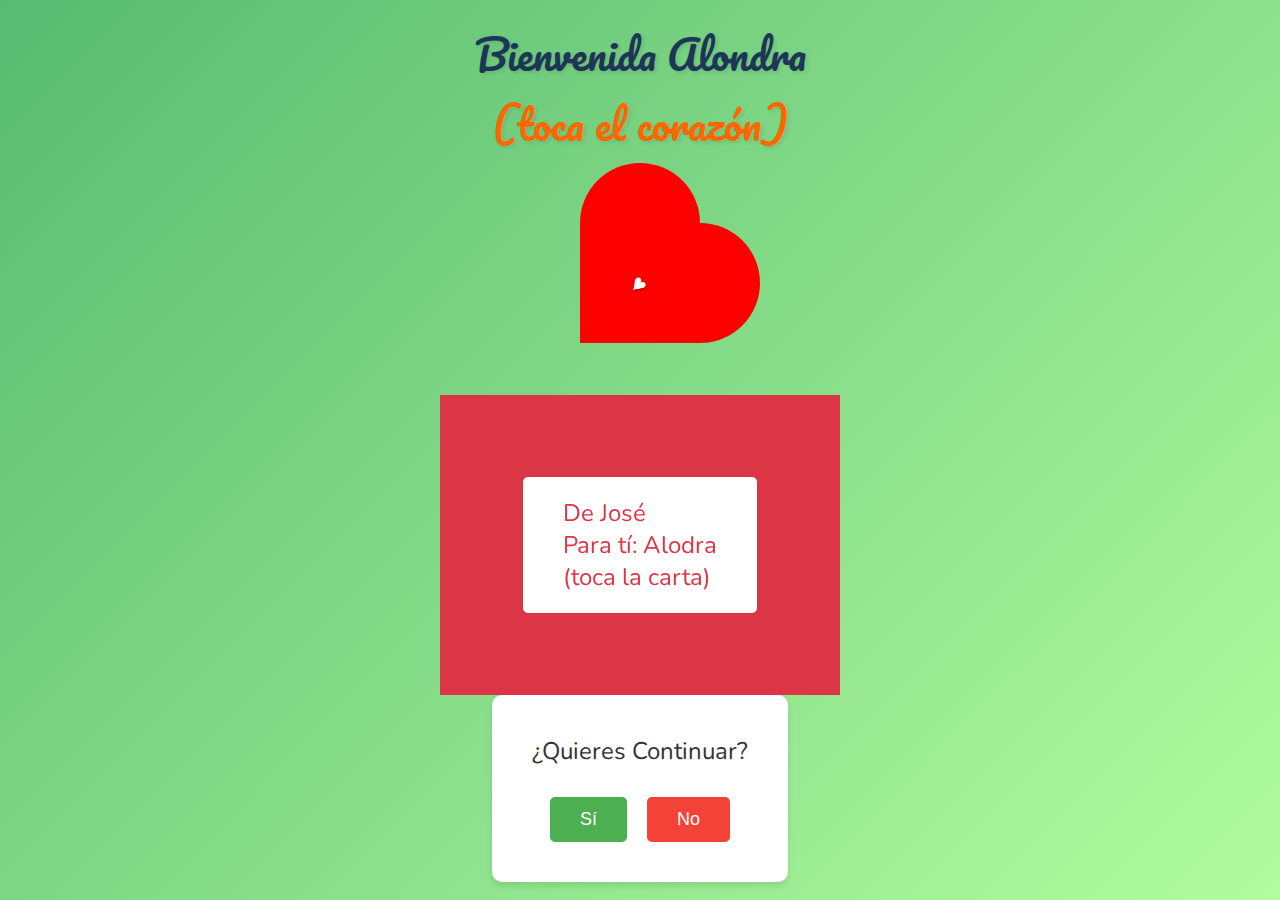
<file: index.html>
<!DOCTYPE html>
<html lang="es">
<head>
    <meta charset="UTF-8">
    <meta name="viewport" content="width=device-width, initial-scale=1.0">
    <title>Bienvenida Jimena</title>
    <link href="https://fonts.googleapis.com/css2?family=Pacifico&family=Nunito:wght@600&display=swap" rel="stylesheet">
    <style>
        body {
            margin: 0;
            padding: 0;
            font-family: 'Nunito', sans-serif;
            overflow: auto;
            background: linear-gradient(135deg, #58bb71 0%, #b2fc9f 100%);
            display: flex;
            flex-direction: column;
            justify-content: center;
            align-items: center;
            min-height: 100vh;
        }
        .title {
            font-family: 'Pacifico', cursive;
            font-size: 2.5rem;
            color: #1d3557;
            margin-bottom: 20px;
            text-align: center;
            text-shadow: 2px 2px 4px rgba(0,0,0,0.1);
        }
        .card {
            position: relative;
            width: 120px;
            height: 120px;
            cursor: pointer;
            transform-style: preserve-3d;
            animation: dealCards 1s ease-out backwards;
        }
        .card-inner {
            position: relative;
            width: 100%;
            height: 100%;
            transform-style: preserve-3d;
            transition: transform 0.6s;
            transform: rotateY(180deg);
        }
        .card.flipped .card-inner {
            transform: rotateY(0deg);
        }
        .card-front, .card-back {
            position: absolute;
            width: 100%;
            height: 100%;
            backface-visibility: hidden;
            transform: rotate(-45deg);
            background-color: red;
            display: flex;
            justify-content: center;
            align-items: center;
        }
        .card-front:before, .card-front:after,
        .card-back:before, .card-back:after {
            content: "";
            position: absolute;
            border-radius: 50%;
            background-color: red;
            width: 120px;
            height: 120px;
        }
        .card-front:before, .card-back:before {
            top: -60px;
            left: 0;
        }
        .card-front:after, .card-back:after {
            top: 0;
            left: 60px;
        }
        .card-front {
            background-color: red;
        }
        .card-back {
            background-color: red;
            transform: rotateY(180deg);
        }
        .card-text {
            transform: rotate(45deg);
            font-size: 24px;
            font-weight: bold;
            color: white;
            font-family: 'Pacifico', cursive;
            z-index: 2;
            text-shadow: 2px 2px 4px rgba(0,0,0,0.2);
        }
        @keyframes dealCards {
            0% {
                opacity: 0;
                transform: translateY(-100vh) rotate(-540deg);
            }
            100% {
                opacity: 1;
                transform: translateY(0) rotate(0);
            }
        }

        /* Love Letter Styles */
        .love-letter-container {
            margin-top: 30px;
            perspective: 1500px;
            width: 400px;
            height: 300px;
            cursor: pointer;
        }

        .envelope {
            width: 100%;
            height: 100%;
            position: relative;
            transform-style: preserve-3d;
            transition: transform 1s ease;
        }

        .envelope.flipped {
            transform: rotateY(180deg);
        }

        .front, .back {
            position: absolute;
            width: 100%;
            height: 100%;
            backface-visibility: hidden;
        }

        .front {
            background: #dc3545;
            display: flex;
            justify-content: center;
            align-items: center;
            transform-style: preserve-3d;
        }

        .back {
            background: #dc3545;
            transform: rotateY(180deg);
            transform-style: preserve-3d;
        }

        .name-card {
            background: white;
            padding: 20px 40px;
            border-radius: 5px;
            font-size: 24px;
            color: #dc3545;
        }

        .flap {
            position: absolute;
            top: 0;
            left: 0;
            width: 100%;
            height: 100%;
            background: #c82333;
            transform-origin: top;
            transition: transform 0.6s ease;
            clip-path: polygon(0 0, 50% 50%, 100% 0);
            z-index: 1;
        }

        .envelope.open .flap {
            transform: rotateX(180deg);
            z-index: -1;
        }

        .paper {
            position: absolute;
            top: 5px;
            left: 50%;
            width: 350px;
            height: 250px;
            background: white;
            transform: translateX(-50%) translateY(0);
            transition: all 0.6s ease;
            opacity: 0;
            padding: 30px;
            box-sizing: border-box;
            display: flex;
            flex-direction: column;
            align-items: center;
            z-index: 0;
            pointer-events: none;
        }

        .envelope.open .paper {
            transform: translateX(-50%) translateY(-180px);
            opacity: 1;
            pointer-events: auto;
            transition-delay: 0.6s;
        }

        .heart-icon {
            width: 70px;
            height: 70px;
            fill: #dc3545;
            margin-bottom: 30px;
        }

        .message {
            text-align: center;
            color: #dc3545;
            font-size: 24px;
            line-height: 1.5;
            margin-bottom: 30px;
        }

        .flowers {
            width: 80px;
            height: 80px;
            margin-top: auto;
        }

        .sunflower {
            width: 100%;
            height: 100%;
        }
        .container {
            background-color: white;
            padding: 40px;
            border-radius: 10px;
            box-shadow: 0 4px 6px rgba(0,0,0,0.1);
        }
        .question {
            font-size: 24px;
            margin-bottom: 30px;
            color: #333;
        }
        .buttons {
            display: flex;
            justify-content: center;
            gap: 20px;
        }
        .btn {
            padding: 12px 30px;
            font-size: 18px;
            border: none;
            border-radius: 5px;
            cursor: pointer;
            transition: transform 0.2s;
        }
        .btn-yes {
            background-color: #4CAF50;
            color: white;
        }
        .btn-no {
            background-color: #f44336;
            color: white;
        }
        .btn:hover {
            transform: scale(1.05);
        }

        /* Media Queries para hacer la página responsiva */
        @media screen and (max-width: 480px) {
            .love-letter-container {
                width: 90%;
                height: 250px;
            }

            .paper {
                width: 90%;
                height: auto;
                padding: 15px;
            }

            .name-card {
                padding: 15px 20px;
                font-size: 20px;
            }

            .message {
                font-size: 18px;
            }

            .container {
                width: 90%;
                padding: 20px;
            }

            .buttons {
                flex-direction: column;
                gap: 10px;
            }

            .btn {
                width: 100%;
            }

            .title {
                font-size: 2rem;
                padding: 0 10px;
            }
        }

        @media screen and (max-width: 360px) {
            .card {
                width: 100px;
                height: 100px;
            }

            .card-front:before, .card-front:after,
            .card-back:before, .card-back:after {
                width: 100px;
                height: 100px;
            }

            .card-front:before, .card-back:before {
                top: -50px;
            }

            .card-front:after, .card-back:after {
                left: 50px;
            }

            .card-text {
                font-size: 20px;
            }

            .title {
                font-size: 1.8rem;
            }

            .heart-icon {
                width: 50px;
                height: 50px;
            }

            .question {
                font-size: 20px;
            }

            .btn {
                padding: 10px 20px;
                font-size: 16px;
            }
        }
    </style>
</head>
<body>
    <div class="title">Bienvenida Alondra<br> 
        <span style="color: rgb(255, 102, 0);">(toca el corazón)</span>
      </div>
    <div class="card" onclick="this.classList.toggle('flipped')"><br><br>
        <div class="card-inner">
            <div class="card-front">
                <span class="card-text">Holiis</span>
            </div>
            <div class="card-back">
                <span class="card-text">♥</span>
            </div>
        </div>
    </div>
    <br>
    <br>
    <br>

    <div class="love-letter-container">
        <div class="envelope">
            <div class="front">
                <div class="name-card">De José <br> Para tí: Alodra<br>(toca la carta)</div>
            </div>
            <div class="back">
                <div class="paper">
                    <svg class="heart-icon" viewBox="0 0 24 24">
                        <path d="M12 21.35l-1.45-1.32C5.4 15.36 2 12.28 2 8.5 2 5.42 4.42 3 7.5 3c1.74 0 3.41.81 4.5 2.09C13.09 3.81 14.76 3 16.5 3 19.58 3 22 5.42 22 8.5c0 3.78-3.4 6.86-8.55 11.54L12 21.35z"/>
                    </svg>
                    <div class="message">
                        Sabes?, me haces muy feliz, pueda que no te lo diga seguido,<br>
                        pero es cierto, gracias por todo. 
                    </div>
                    <div class="flowers">
                        <svg class="sunflower" viewBox="0 0 100 100">
                            <g transform="translate(50,60)">
                                <rect x="-2" y="0" width="4" height="30" fill="#228B22"/>
                                <g transform="translate(0,-15)">
                                    <circle cx="0" cy="0" r="12" fill="#FFD700"/>
                                    <circle cx="0" cy="0" r="8" fill="#8B4513"/>
                                    <path d="M -2,10 Q -10,15 -2,20" fill="#228B22"/>
                                    <path d="M 2,10 Q 10,15 2,20" fill="#228B22"/>
                                </g>
                            </g>
                        </svg>
                    </div>
                </div>
                <div class="flap"></div>
            </div>
        </div>
    </div>
    <div class="container">
        <div class="question">¿Quieres Continuar?</div>
        <div class="buttons">
            <button class="btn btn-yes" onclick="window.location.href='index1.html'">Sí</button>
            <button class="btn btn-no" onclick="window.location.href='error.html'">No</button>
        </div>
    </div>

    <script>
        const container = document.querySelector('.love-letter-container');
        const envelope = document.querySelector('.envelope');
        let isFlipped = false;

        container.addEventListener('click', () => {
            if (!isFlipped) {
                envelope.classList.add('flipped');
                isFlipped = true;
                
                setTimeout(() => {
                    envelope.classList.add('open');
                }, 1000);
            }
        });
    </script>
</body>
</html>
</file>
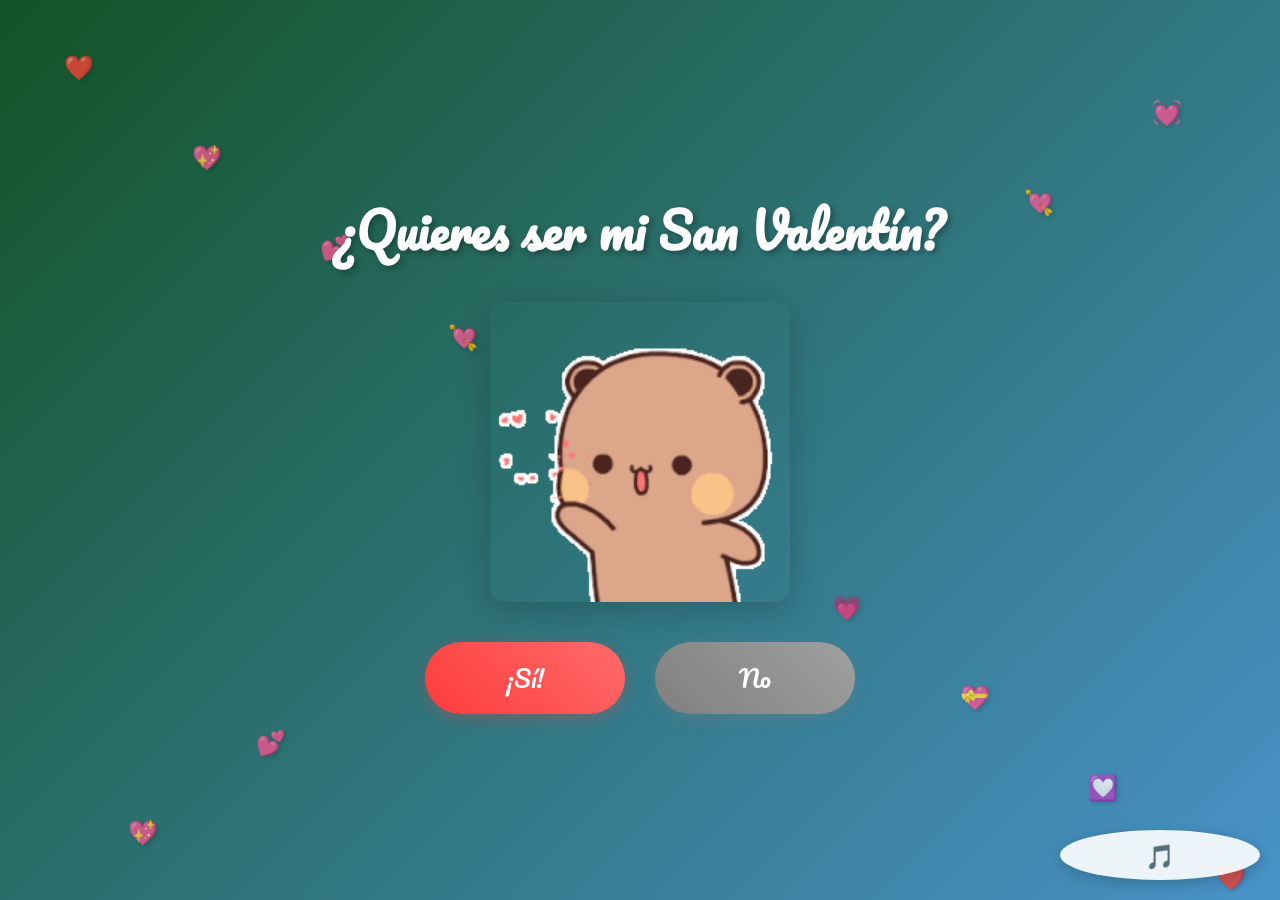
<file: index1.html>
<!DOCTYPE html>
<html lang="es">
<head>
  <meta charset="UTF-8">
  <meta name="viewport" content="width=device-width, initial-scale=1.0">
  <title>¿Quieres ser mi San Valentín?</title>
  <style>
    /* Estilos generales */
    * {
      margin: 0;
      padding: 0;
      box-sizing: border-box;
    }

    body {
      margin: 0;
      padding: 0;
      min-height: 100vh;
      font-family: 'Pacifico', cursive;
      background: linear-gradient(-45deg, #c3ff7e, #ffb375, #5ba8ff, #135326);
      background-size: 400% 400%;
      animation: gradientBG 15s ease infinite;
      color: white;
      text-align: center;
      overflow-x: hidden;
      display: flex;
      flex-direction: column;
      align-items: center;
      justify-content: center;
    }

    /* Animación del fondo */
    @keyframes gradientBG {
      0% { background-position: 0% 50%; }
      50% { background-position: 100% 50%; }
      100% { background-position: 0% 50%; }
    }

    /* Animación de corazones flotantes */
    @keyframes float {
      0%, 100% { transform: translateY(0) rotate(0deg); }
      25% { transform: translateY(-20px) rotate(5deg); }
      50% { transform: translateY(0) rotate(0deg); }
      75% { transform: translateY(-10px) rotate(-5deg); }
    }

    @keyframes scale {
      0%, 100% { transform: scale(1); }
      50% { transform: scale(1.1); }
    }

    .hearts {
      position: fixed;
      top: 0;
      left: 0;
      width: 100%;
      height: 100%;
      pointer-events: none;
      z-index: 0;
    }

    .hearts span {
      position: absolute;
      font-size: clamp(20px, 4vw, 24px);
      animation: float 6s infinite ease-in-out;
      opacity: 0.8;
      text-shadow: 2px 2px 4px rgba(0,0,0,0.2);
    }

    /* Contenedor principal */
    .container {
      position: relative;
      z-index: 1;
      padding: 20px;
      width: 100%;
      max-width: 800px;
      margin: 0 auto;
      animation: fadeIn 2s ease-in;
    }

    @keyframes fadeIn {
      from { opacity: 0; transform: translateY(20px); }
      to { opacity: 1; transform: translateY(0); }
    }

    h1 {
      font-size: clamp(32px, 6vw, 48px);
      margin-bottom: clamp(20px, 4vw, 30px);
      text-shadow: 3px 3px 6px rgba(0, 0, 0, 0.3);
      animation: scale 3s infinite ease-in-out;
      padding: 0 15px;
    }

    .gif-container {
      margin: 20px auto;
      position: relative;
      width: min(300px, 90vw);
      height: min(300px, 90vw);
      border-radius: 15px;
      overflow: hidden;
      box-shadow: 0 8px 32px rgba(0,0,0,0.2);
      animation: bounce 2s infinite ease-in-out;
    }

    @keyframes bounce {
      0%, 100% { transform: translateY(0); }
      50% { transform: translateY(-10px); }
    }

    .gif-container img {
      width: 100%;
      height: 100%;
      object-fit: cover;
      border-radius: 15px;
    }

    .buttons {
      display: flex;
      justify-content: center;
      gap: clamp(15px, 3vw, 30px);
      margin-top: clamp(20px, 4vw, 40px);
      flex-wrap: wrap;
      padding: 0 15px;
    }

    button {
      padding: clamp(12px, 2vw, 15px) clamp(30px, 5vw, 40px);
      font-size: clamp(20px, 4vw, 24px);
      font-family: 'Pacifico', cursive;
      border: none;
      border-radius: 50px;
      cursor: pointer;
      transition: all 0.3s ease;
      position: relative;
      overflow: hidden;
      min-width: clamp(160px, 30vw, 200px);
    }

    button:before {
      content: '';
      position: absolute;
      top: 50%;
      left: 50%;
      width: 0;
      height: 0;
      background: rgba(255,255,255,0.2);
      border-radius: 50%;
      transform: translate(-50%, -50%);
      transition: width 0.6s ease, height 0.6s ease;
    }

    button:hover:before {
      width: 300px;
      height: 300px;
    }

    #si {
      background: linear-gradient(45deg, #ff3b3b, #ff6b6b);
      color: white;
      box-shadow: 0 4px 15px rgba(255,59,59,0.3);
    }

    #no {
      background: linear-gradient(45deg, #808080, #a0a0a0);
      color: white;
      box-shadow: 0 4px 15px rgba(128,128,128,0.3);
    }

    button:hover {
      transform: translateY(-5px);
      box-shadow: 0 8px 25px rgba(0,0,0,0.3);
    }

    /* Estilos del botón de música */
    .music-button {
      position: fixed;
      bottom: clamp(10px, 2vw, 20px);
      right: clamp(10px, 2vw, 20px);
      width: clamp(40px, 8vw, 50px);
      height: clamp(40px, 8vw, 50px);
      border-radius: 50%;
      background: rgba(255,255,255,0.9);
      border: none;
      cursor: pointer;
      display: flex;
      align-items: center;
      justify-content: center;
      font-size: clamp(20px, 4vw, 24px);
      box-shadow: 0 4px 15px rgba(0,0,0,0.2);
      transition: all 0.3s ease;
      z-index: 1000;
    }

    .music-button:hover {
      transform: scale(1.1);
      box-shadow: 0 6px 20px rgba(0,0,0,0.3);
    }

    /* Media queries específicas */
    @media (max-width: 480px) {
      .container {
        padding: 10px;
      }

      .buttons {
        flex-direction: column;
        align-items: center;
      }

      button {
        width: 100%;
        max-width: 250px;
      }
    }

    @media (max-height: 600px) {
      .container {
        padding-top: 10px;
      }

      .gif-container {
        margin: 10px auto;
      }

      h1 {
        margin-bottom: 15px;
      }
    }

    /* Para pantallas muy pequeñas */
    @media (max-width: 320px) {
      h1 {
        font-size: 28px;
      }

      .gif-container {
        width: 200px;
        height: 200px;
      }

      button {
        padding: 10px 25px;
        font-size: 18px;
      }
    }
  </style>
  <link href="https://fonts.googleapis.com/css2?family=Pacifico&display=swap" rel="stylesheet">
</head>
<body>
  <!-- El resto del HTML permanece igual -->
  <div class="hearts">
    <span style="left: 5%; top: 5%; animation-delay: 0s;">❤️</span>
    <span style="left: 15%; top: 15%; animation-delay: 1s;">💖</span>
    <span style="left: 25%; top: 25%; animation-delay: 2s;">💕</span>
    <span style="left: 35%; top: 35%; animation-delay: 3s;">💘</span>
    <span style="left: 45%; top: 45%; animation-delay: 4s;">💓</span>
    <span style="left: 55%; top: 55%; animation-delay: 5s;">💞</span>
    <span style="left: 65%; top: 65%; animation-delay: 6s;">💗</span>
    <span style="left: 75%; top: 75%; animation-delay: 7s;">💝</span>
    <span style="left: 85%; top: 85%; animation-delay: 8s;">💟</span>
    <span style="left: 95%; top: 95%; animation-delay: 9s;">❤️</span>
    <span style="left: 10%; top: 90%; animation-delay: 1.5s;">💖</span>
    <span style="left: 20%; top: 80%; animation-delay: 2.5s;">💕</span>
    <span style="left: 80%; top: 20%; animation-delay: 3.5s;">💘</span>
    <span style="left: 90%; top: 10%; animation-delay: 4.5s;">💓</span>
  </div>

  <div class="container">
    <h1>¿Quieres ser mi San Valentín?</h1>
    <div class="gif-container">
      <img src="holi.gif" alt="GIF animado">
    </div>
    <div class="buttons">
      <button id="si">¡Sí!</button>
      <button id="no">No</button>
    </div>
  </div>

  <button class="music-button" id="musicButton">🎵</button>

  <audio id="backgroundMusic" autoplay loop preload="auto" muted>
    <source src="musica.mp3" type="audio/mpeg">
    Tu navegador no soporta audio.
  </audio>

  <script>
    // El JavaScript permanece igual ya que no requiere cambios para la responsividad
    document.addEventListener('DOMContentLoaded', function() {
        const music = document.getElementById('backgroundMusic');
        const musicButton = document.getElementById('musicButton');
        let isMusicPlaying = false;

        function attemptPlay() {
            music.muted = false;
            music.volume = 0.5;
            
            let playPromise = music.play();
            
            if (playPromise !== undefined) {
                playPromise.then(_ => {
                    console.log('Reproducción automática exitosa');
                    musicButton.textContent = '🎵';
                    isMusicPlaying = true;
                })
                .catch(error => {
                    console.log('Error en reproducción automática:', error);
                    setupUserInteractionPlay();
                });
            }
        }

        function setupUserInteractionPlay() {
            const playOnInteraction = function() {
                music.play().then(() => {
                    isMusicPlaying = true;
                    musicButton.textContent = '🎵';
                });
                document.removeEventListener('click', playOnInteraction);
                document.removeEventListener('touchstart', playOnInteraction);
                document.removeEventListener('keydown', playOnInteraction);
            };

            document.addEventListener('click', playOnInteraction);
            document.addEventListener('touchstart', playOnInteraction);
            document.addEventListener('keydown', playOnInteraction);
        }

        musicButton.addEventListener('click', function() {
            if (isMusicPlaying) {
                music.pause();
                musicButton.textContent = '🔇';
                isMusicPlaying = false;
            } else {
                music.play().then(() => {
                    isMusicPlaying = true;
                    musicButton.textContent = '🎵';
                });
            }
        });

        attemptPlay();
        window.addEventListener('focus', attemptPlay);
    });

    document.getElementById('si').addEventListener('click', () => {
        const hearts = document.querySelector('.hearts');
        for (let i = 0; i < 20; i++) {
            const heart = document.createElement('span');
            heart.innerHTML = '❤️';
            heart.style.left = Math.random() * 100 + '%';
            heart.style.top = Math.random() * 100 + '%';
            heart.style.animationDelay = Math.random() * 2 + 's';
            hearts.appendChild(heart);
        }
        setTimeout(() => {
            window.location.href = 'index2.html';
        }, 1000);
    });

    document.getElementById('no').addEventListener('click', () => {
        window.location.href = 'error.html';
    });

    function createRandomHeart() {
        const heart = document.createElement('span');
        const hearts = ['❤️', '💖', '💕', '💘', '💓', '💞', '💗', '💝', '💟'];
        heart.innerHTML = hearts[Math.floor(Math.random() * hearts.length)];
        heart.style.left = Math.random() * 100 + '%';
        heart.style.top = '-20px';
        heart.style.animationDuration = Math.random() * 3 + 4 + 's';
        document.querySelector('.hearts').appendChild(heart);
        
        setTimeout(() => {
            heart.remove();
        }, 7000);
    }

    setInterval(createRandomHeart, 3000);
  </script>
</body>
</html>
</file>
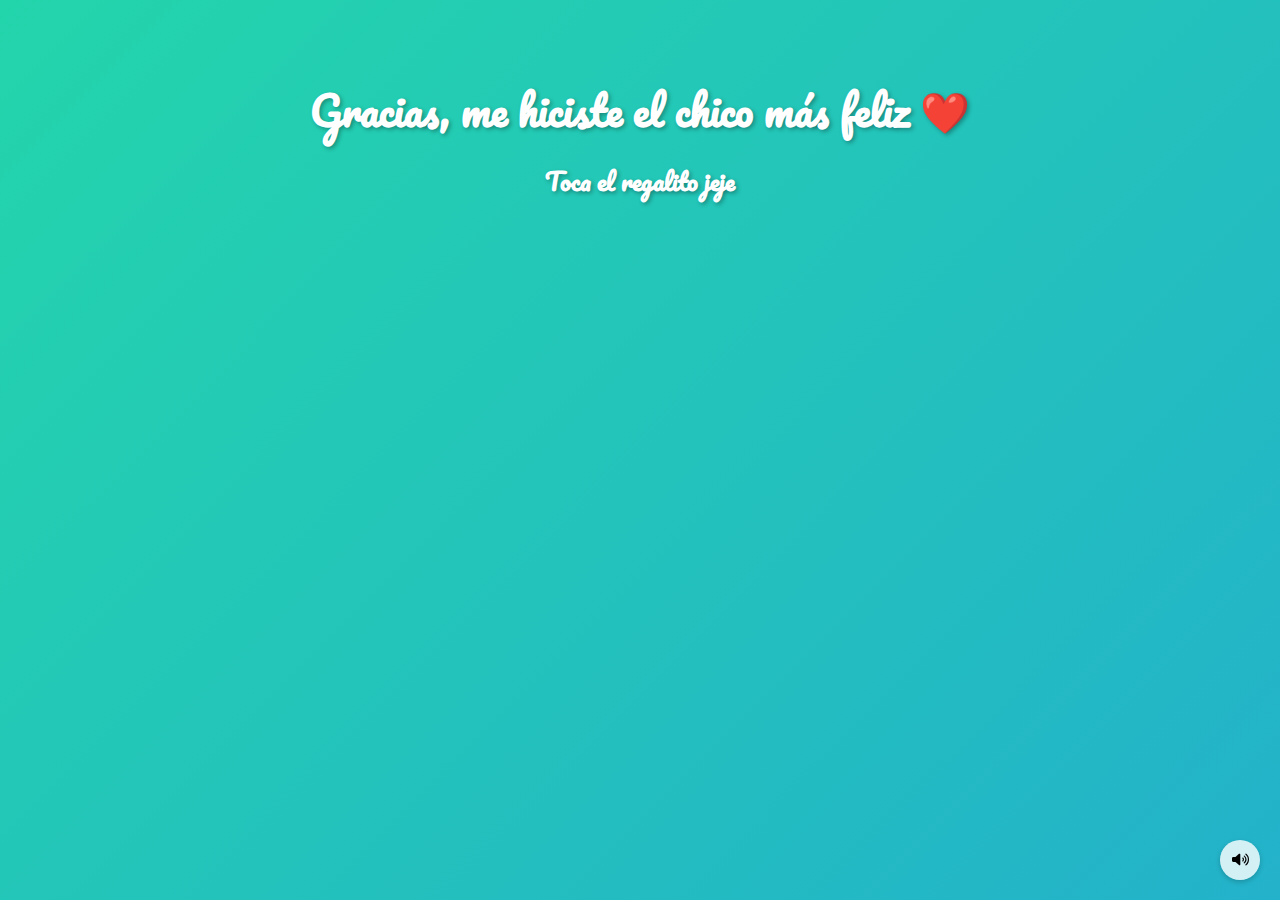
<file: index2.html>
<!DOCTYPE html>
<html lang="es">
<head>
    <meta charset="UTF-8">
    <meta name="viewport" content="width=device-width, initial-scale=1.0">
    <title>Gracias ❤️</title>
    <style>
        * {
            margin: 0;
            padding: 0;
            box-sizing: border-box;
        }

        body {
            margin: 0;
            min-height: 100vh;
            display: flex;
            flex-direction: column;
            align-items: center;
            background: linear-gradient(-45deg, #ee7752, #e73c7e, #23a6d5, #23d5ab);
            background-size: 400% 400%;
            animation: gradientBG 15s ease infinite;
            font-family: 'Pacifico', cursive;
            overflow-x: hidden;
            padding: clamp(10px, 3vw, 30px);
        }

        .music-control {
            position: fixed;
            bottom: 20px;
            right: 20px;
            background: rgba(255, 255, 255, 0.8);
            border: none;
            border-radius: 50%;
            width: 40px;
            height: 40px;
            cursor: pointer;
            display: flex;
            justify-content: center;
            align-items: center;
            box-shadow: 0 2px 5px rgba(0,0,0,0.2);
            z-index: 1000;
            transition: all 0.3s ease;
        }

        .music-control:hover {
            transform: scale(1.1);
        }

        @keyframes gradientBG {
            0% { background-position: 0% 50%; }
            50% { background-position: 100% 50%; }
            100% { background-position: 0% 50%; }
        }

        h1 {
            color: white;
            text-align: center;
            font-size: clamp(1.5rem, 4vw, 2.5rem);
            margin-top: clamp(20px, 5vh, 50px);
            text-shadow: 2px 2px 4px rgba(0,0,0,0.3);
            animation: floating 3s ease-in-out infinite;
            padding: 0 15px;
        }

        h3 {
            color: white;
            text-align: center;
            font-size: clamp(1rem, 3vw, 1.5rem);
            margin-top: 15px;
            text-shadow: 2px 2px 4px rgba(0,0,0,0.3);
        }

        @keyframes floating {
            0%, 100% { transform: translateY(0); }
            50% { transform: translateY(-10px); }
        }

        .content-container {
            display: flex;
            flex-direction: column;
            align-items: center;
            gap: clamp(15px, 3vw, 30px);
            padding: clamp(10px, 2vw, 20px);
            width: 100%;
            max-width: 600px;
            margin-top: clamp(10px, 2vh, 20px);
        }

        .message-container {
            width: 100%;
            min-height: 120px;
            display: flex;
            justify-content: center;
            align-items: center;
            padding: 10px;
        }

        .gift-box {
            width: clamp(150px, 40vw, 200px);
            height: clamp(150px, 40vw, 200px);
            background: url('https://cdn-icons-png.flaticon.com/512/4213/4213958.png');
            background-size: contain;
            background-repeat: no-repeat;
            background-position: center;
            cursor: pointer;
            transition: transform 0.3s ease;
        }

        .gift-box:hover {
            transform: scale(1.1);
        }

        .gift-box.opened {
            animation: openBox 1s forwards;
        }

        @keyframes openBox {
            0% { transform: scale(1); }
            50% { transform: scale(1.2) rotate(10deg); }
            100% { transform: scale(0) rotate(720deg); }
        }

        .buttons-container {
            display: none;
            flex-direction: column;
            gap: clamp(10px, 2vw, 20px);
            width: 100%;
            max-width: 300px;
        }

        .show-buttons {
            display: flex;
            animation: showButtons 0.5s forwards;
        }

        @keyframes showButtons {
            from { transform: scale(0); }
            to { transform: scale(1); }
        }

        .message-button {
            padding: clamp(10px, 2vw, 15px) clamp(20px, 4vw, 30px);
            font-size: clamp(1rem, 2.5vw, 1.2rem);
            border: none;
            border-radius: 25px;
            background: rgba(255, 255, 255, 0.9);
            cursor: pointer;
            transition: all 0.3s ease;
            font-family: 'Pacifico', cursive;
            width: 100%;
        }

        .message-button:hover {
            transform: scale(1.05);
            box-shadow: 0 5px 15px rgba(0,0,0,0.2);
        }

        .message {
            display: none;
            padding: clamp(15px, 3vw, 20px);
            border-radius: 15px;
            box-shadow: 0 5px 15px rgba(0,0,0,0.3);
            width: clamp(250px, 80%, 500px);
            text-align: center;
            animation: showMessage 0.5s forwards;
            position: relative;
            font-size: clamp(0.9rem, 2.5vw, 1rem);
        }

        #message1 {
            background: linear-gradient(135deg, #FF9A9E, #FAD0C4);
            color: #444;
        }

        #message2 {
            background: linear-gradient(135deg, #A1C4FD, #C2E9FB);
            color: #444;
        }

        #message3 {
            background: linear-gradient(135deg, #D4FC79, #96E6A1);
            color: #444;
        }

        @keyframes showMessage {
            from { opacity: 0; transform: translateY(-20px); }
            to { opacity: 1; transform: translateY(0); }
        }

        .close-message {
            position: absolute;
            top: 10px;
            right: 10px;
            border: none;
            background: none;
            font-size: clamp(1rem, 3vw, 1.2rem);
            cursor: pointer;
            color: #444;
            padding: 5px 10px;
        }

        .close-message:hover {
            color: #000;
        }

        @media (max-width: 480px) {
            .content-container {
                gap: 15px;
            }
            .message {
                width: 90%;
                padding: 15px;
            }
            .message-button {
                padding: 12px 20px;
            }
        }

        @media (max-height: 600px) {
            h1 {
                margin-top: 15px;
            }
            .content-container {
                gap: 10px;
            }
            .message-container {
                min-height: 100px;
            }
        }

        @media (max-width: 320px) {
            .gift-box {
                width: 120px;
                height: 120px;
            }
            .message {
                width: 95%;
                padding: 12px;
            }
            .message-button {
                padding: 10px 15px;
                font-size: 0.9rem;
            }
        }
    </style>
    <link href="https://fonts.googleapis.com/css2?family=Pacifico&display=swap" rel="stylesheet">
    <link rel="stylesheet" href="https://cdnjs.cloudflare.com/ajax/libs/font-awesome/6.0.0/css/all.min.css">
</head>
<body>
    <!-- Elemento de audio -->
    <audio id="bgMusic" loop>
        <!-- Reemplaza esta URL con la URL de tu archivo de música -->
        <source src="music.mp3" type="audio/mp3">
    </audio>
    
    <!-- Botón de control de música -->
    <button class="music-control" onclick="toggleMusic()">
        <i id="musicIcon" class="fas fa-volume-up"></i>
    </button>

    <h1>Gracias, me hiciste el chico más feliz ❤️</h1>
    <h3>Toca el regalito jeje</h3>
    
    <div class="content-container">
        <div class="message-container">
            <div id="message1" class="message">
                <button class="close-message" onclick="closeMessage(1)">×</button>
                <p>Desde que te conocí, mi vida se llenó de colores y sonrisas. Cada día a tu lado es una nueva aventura.</p>
            </div>

            <div id="message2" class="message">
                <button class="close-message" onclick="closeMessage(2)">×</button>
                <p>Hablar contigo es tan bello, quisiera seguir hablando mas y mas contigo.</p>
            </div>

            <div id="message3" class="message">
                <button class="close-message" onclick="closeMessage(3)">×</button>
                <p>Pueda que no nos conoscamos en persona, pero, sería hermoso verte .</p>
            </div>
        </div>

        <div class="gift-box" onclick="openGift()"></div>
        
        <div class="buttons-container">
            <button class="message-button" onclick="showMessage(1)">Mensaje Especial 1</button>
            <button class="message-button" onclick="showMessage(2)">Mensaje Especial 2</button>
            <button class="message-button" onclick="showMessage(3)">Mensaje Especial 3</button>
            <button class="message-button" onclick="window.location.href='index3.html'">Sorpresa Final ✨</button>
        </div>
    </div>

    <script>
        // Reproducir música al cargar la página
        window.onload = function() {
            const music = document.getElementById('bgMusic');
            // Intentamos reproducir la música
            var promise = music.play();
            
            if (promise !== undefined) {
                promise.catch(function(error) {
                    console.log("Autoplay prevented");
                });
            }
        }

        // Controlar la música
        function toggleMusic() {
            const music = document.getElementById('bgMusic');
            const icon = document.getElementById('musicIcon');
            
            if (music.paused) {
                music.play();
                icon.className = 'fas fa-volume-up';
            } else {
                music.pause();
                icon.className = 'fas fa-volume-mute';
            }
        }

        function openGift() {
            const giftBox = document.querySelector('.gift-box');
            const buttonsContainer = document.querySelector('.buttons-container');
            
            giftBox.classList.add('opened');
            
            setTimeout(() => {
                giftBox.style.display = 'none';
                buttonsContainer.classList.add('show-buttons');
            }, 1000);
        }

        function showMessage(messageNum) {
            // Ocultar todos los mensajes primero
            document.querySelectorAll('.message').forEach(msg => {
                msg.style.display = 'none';
            });
            
            // Mostrar el mensaje seleccionado
            const message = document.getElementById(`message${messageNum}`);
            message.style.display = 'block';
        }

        function closeMessage(messageNum) {
            const message = document.getElementById(`message${messageNum}`);
            message.style.display = 'none';
        }
    </script>
</body>
</html>
</file>
